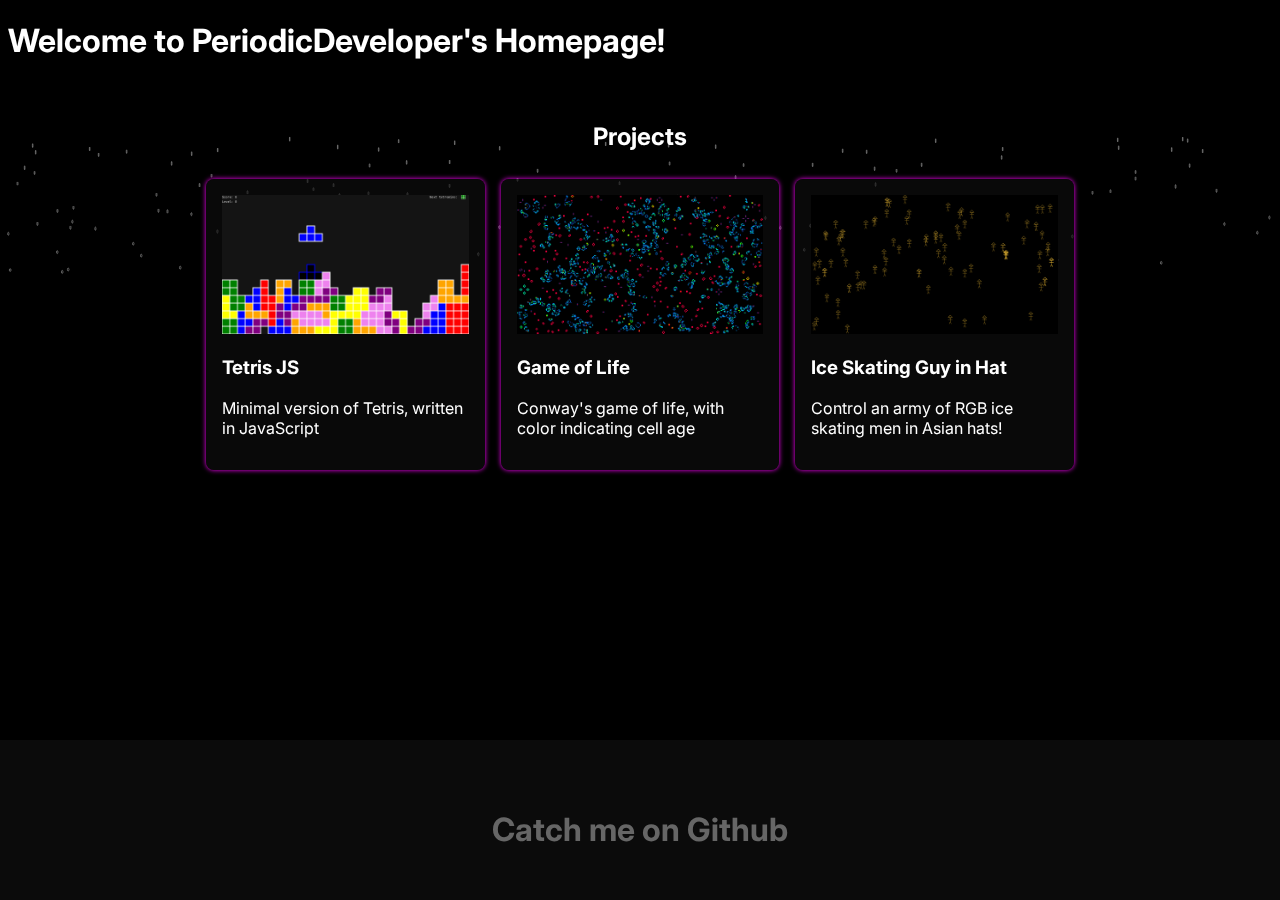
<file: index.html>
<!DOCTYPE html>
<html>
<head>
	<title>PeriodicDeveloper's Homepage</title>
	<meta charset="UTF-8" />
	<meta name="viewport" content="width=device-width, initial-scale=1.0" />
	<link rel="stylesheet" href="style.css" />
</head>
<body>
	<header>
		<h1>Welcome to PeriodicDeveloper's Homepage!</h1>
	</header>
	<br/>
	<main>
		<h2 style="text-align: center">Projects</h2>
		<div id="showcase">
		</div>
	</main>
	<script src="main.js"></script>
	<script src="rain.js"></script>
	<footer>
		<a id="footer" href="https://github.com/PeriodicDeveloper"><h1>Catch me on Github</h1></a>
	</footer>
</body>
</html>
</file>
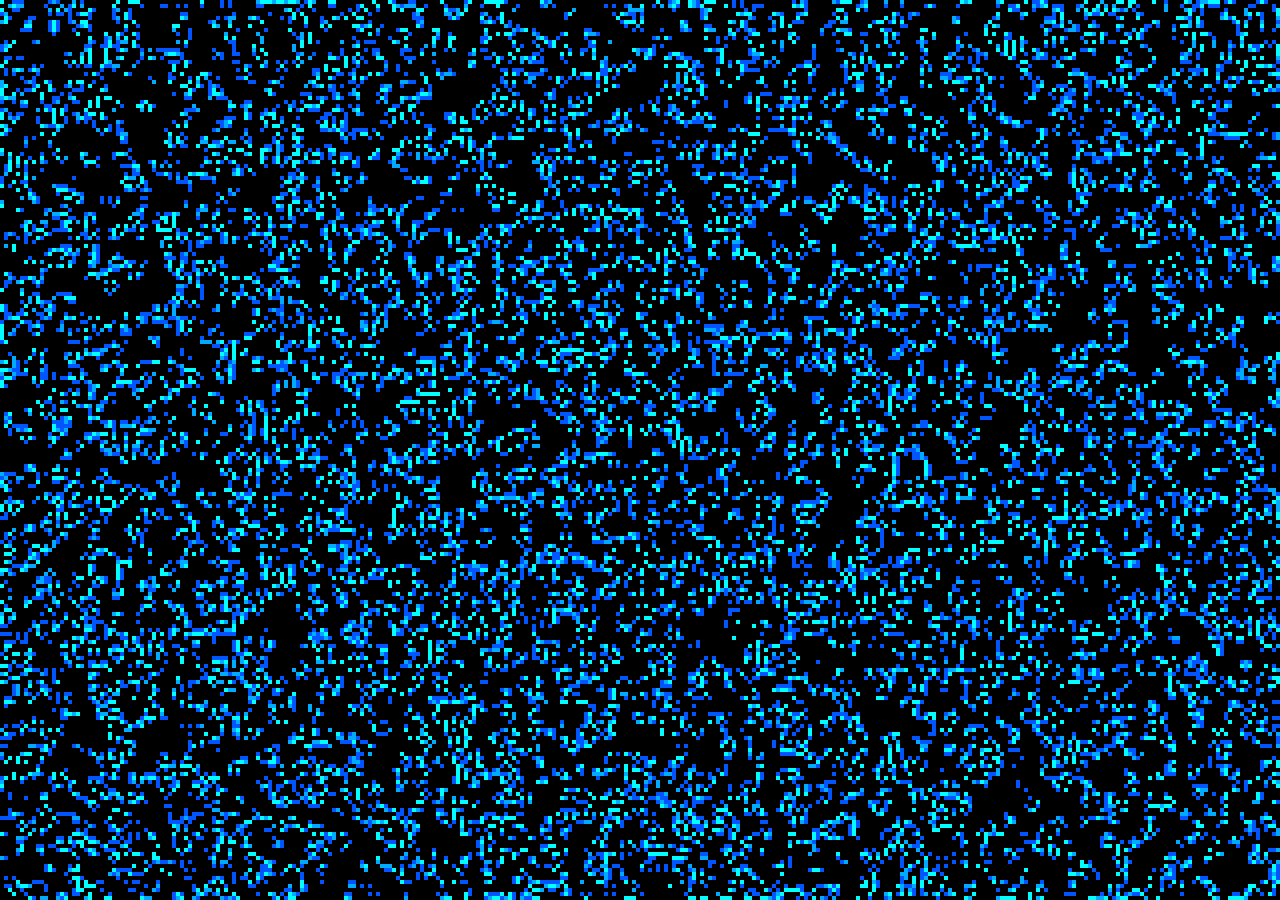
<file: GameOfLife/index.html>
<!--
Scroll up to speed up
Scroll down to slow down
Click to reset
-->
<head>
	<title>Game of Life</title>
	<link rel="stylesheet" type="text/css" href="style.css" />
</head>
<body>
	<script src="script.js"></script>
</body>
</file>
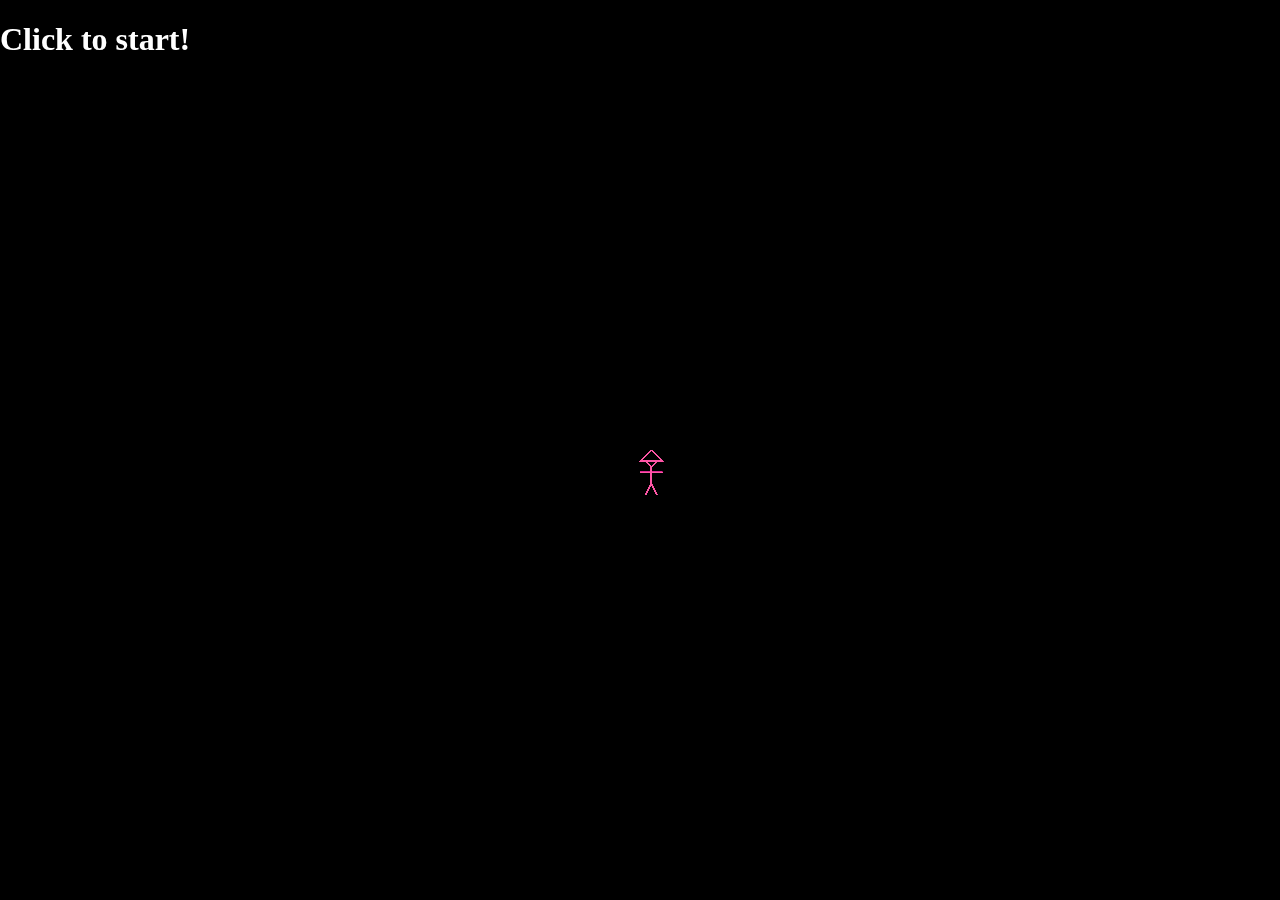
<file: IceSkatingGuyInHat/index.html>
<head>
	<title>Ice Skating Guy in Hat</title>
	<link rel="stylesheet" type="text/css" href="style.css" />
</head>
<body onclick="document.getElementById('start').style.display='none'" ><h1 id="start" style="color: white; position: absolute;">Click to start!</h1>
	<script src="script.js"></script>
</body>
<!--
Controls:
  Arrow keys / Mouse click - Movement
  m - Toggle audio
-->
</file>
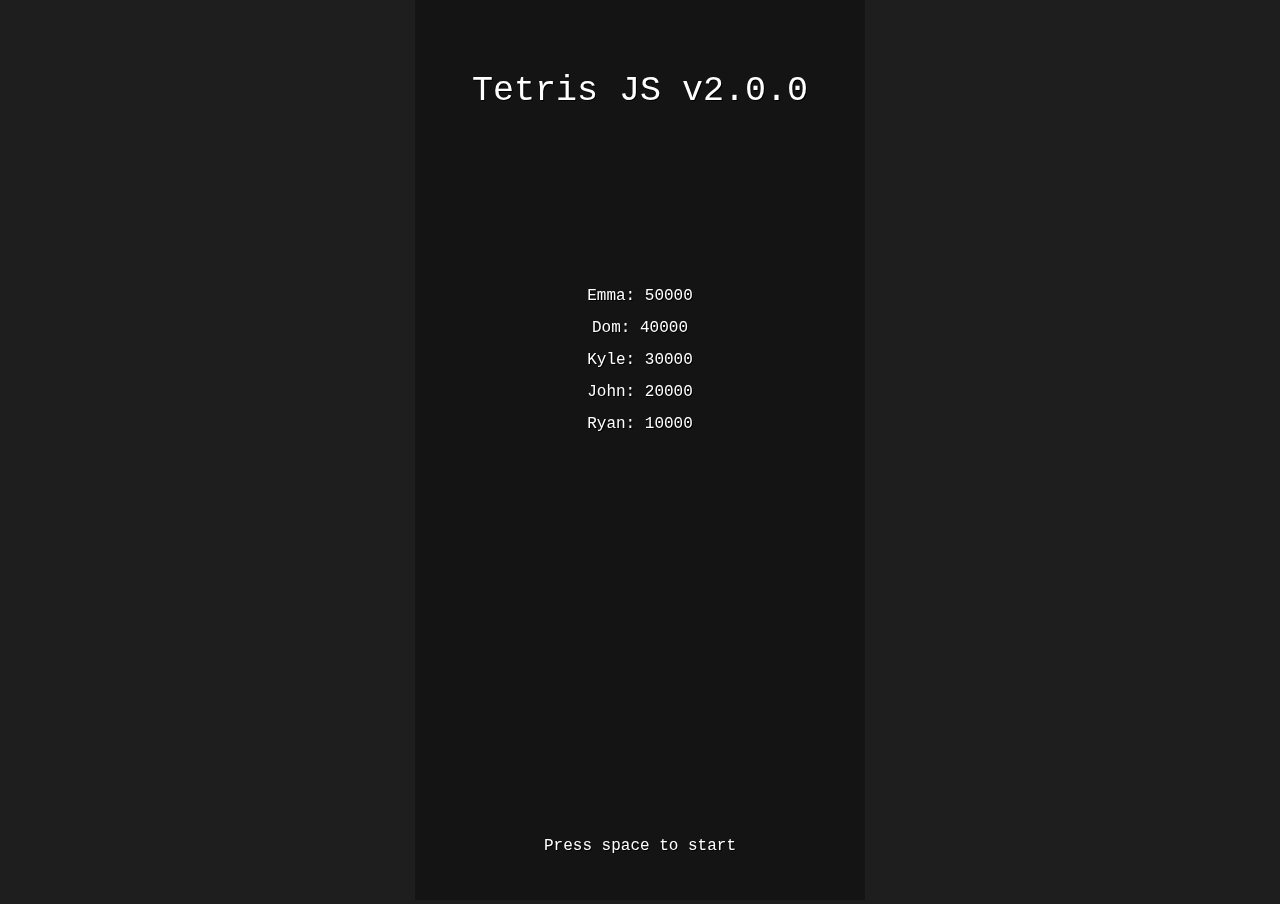
<file: TetrisJS/index.html>
<!DOCTYPE html>
<html>
    <head>
        <title>Tetris JS</title>
        <link rel="stylesheet" type="text/css" href="style.css">
        <meta name="viewport" content="width=device-width, initial-scale=1.0">

    </head>
    <body>
        <script src="./main.js"></script>
    </body>
</html>
</file>
<file: style.css>
@import url('https://fonts.googleapis.com/css2?family=Inter:ital,opsz,wght@0,14..32,100..900;1,14..32,100..900&display=swap');

body {
	background-color: black;
	font-family: "Inter", sans-serif;
	font-optical-sizing: auto;
	color: white;
}
#showcase {
	display: flex;
	justify-content: space-evenly;
	flex-flow: row wrap;
	flex: 33%;
	margin: 0;
}

.projectLink {
	flex: 1;
	background-color: rgba(15, 15, 15, 0.6);
	color: inherit;
	padding: 1em;
	margin: 0.5em;
	border-radius: 0.5em;
	box-shadow: 0 0 0.3em magenta;
	min-width: 26%;
	text-decoration: none;
}
@media(orientation: portrait) {
	#showcase {
		flex-flow: column wrap;
	}
	header {
		text-align: center;
	}
}
@media(orientation: landscape) {
	#showcase {
		width: 70%;
		margin: 0 auto;
	}
}
.thumbnail {
	object-fit: contain;
	max-width: 100%;
}
#background-animation {
	position: fixed;
	top: 0;
	left: 0;
	overflow: hidden;
	z-index: -1;
	opacity: 70%;
}

footer {
	text-align: center;
	margin: 0 auto;
}
#footer {
	position: fixed;
	width: 100%;
	bottom: 30px;
	left: 0;
	color: #666;
}
a {text-decoration: none; color: inherit}
</file>
<file: GameOfLife/style.css>
body {
    margin: 0;
    overflow:hidden;
}
canvas {
    margin: 0 auto;
    display: block;
    width: 100%;
    height: 100%;
}
</file>
<file: IceSkatingGuyInHat/style.css>
body {
  padding: 0;
  margin: 0;
  background: black;
  overflow: hidden;
}
</file>
<file: TetrisJS/style.css>
body {
   background-color: rgb(30, 30, 30);
   overflow: hidden;
   text-align: center;
   margin: 0;
}
</file>
